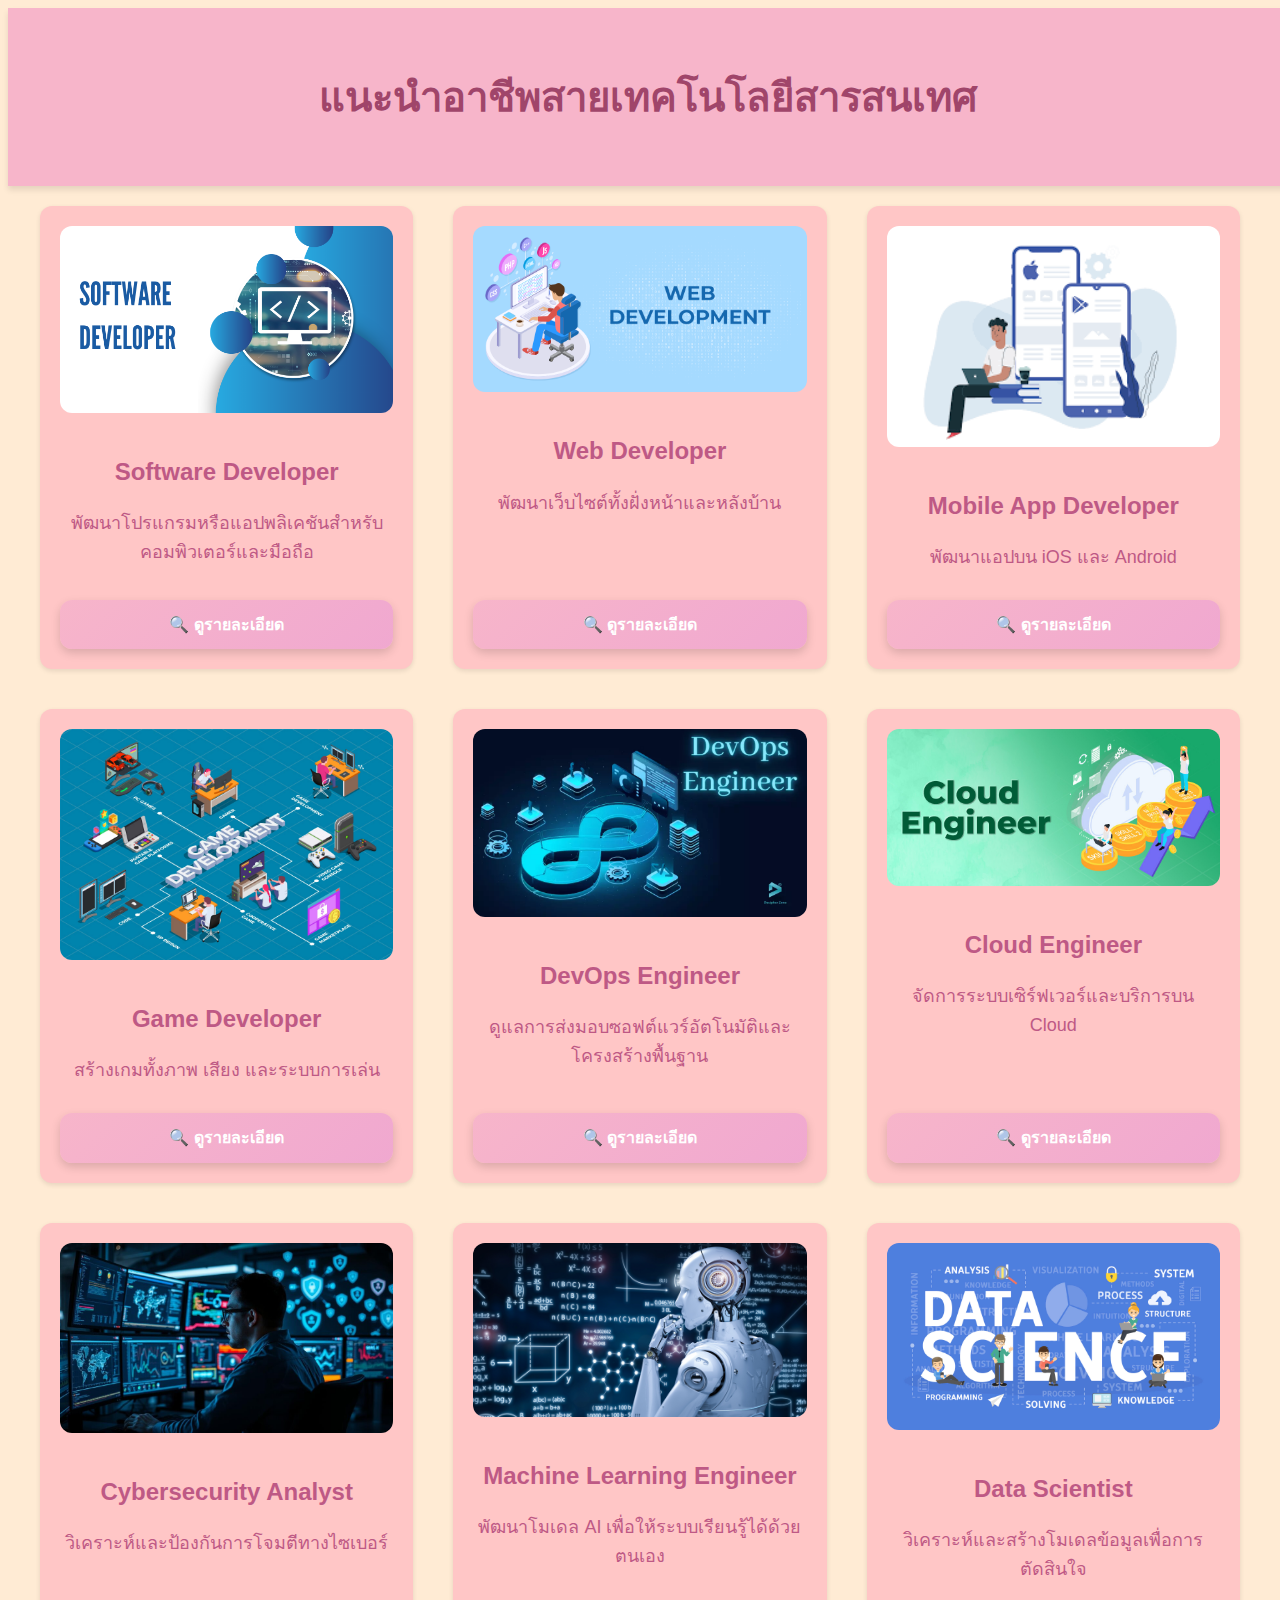
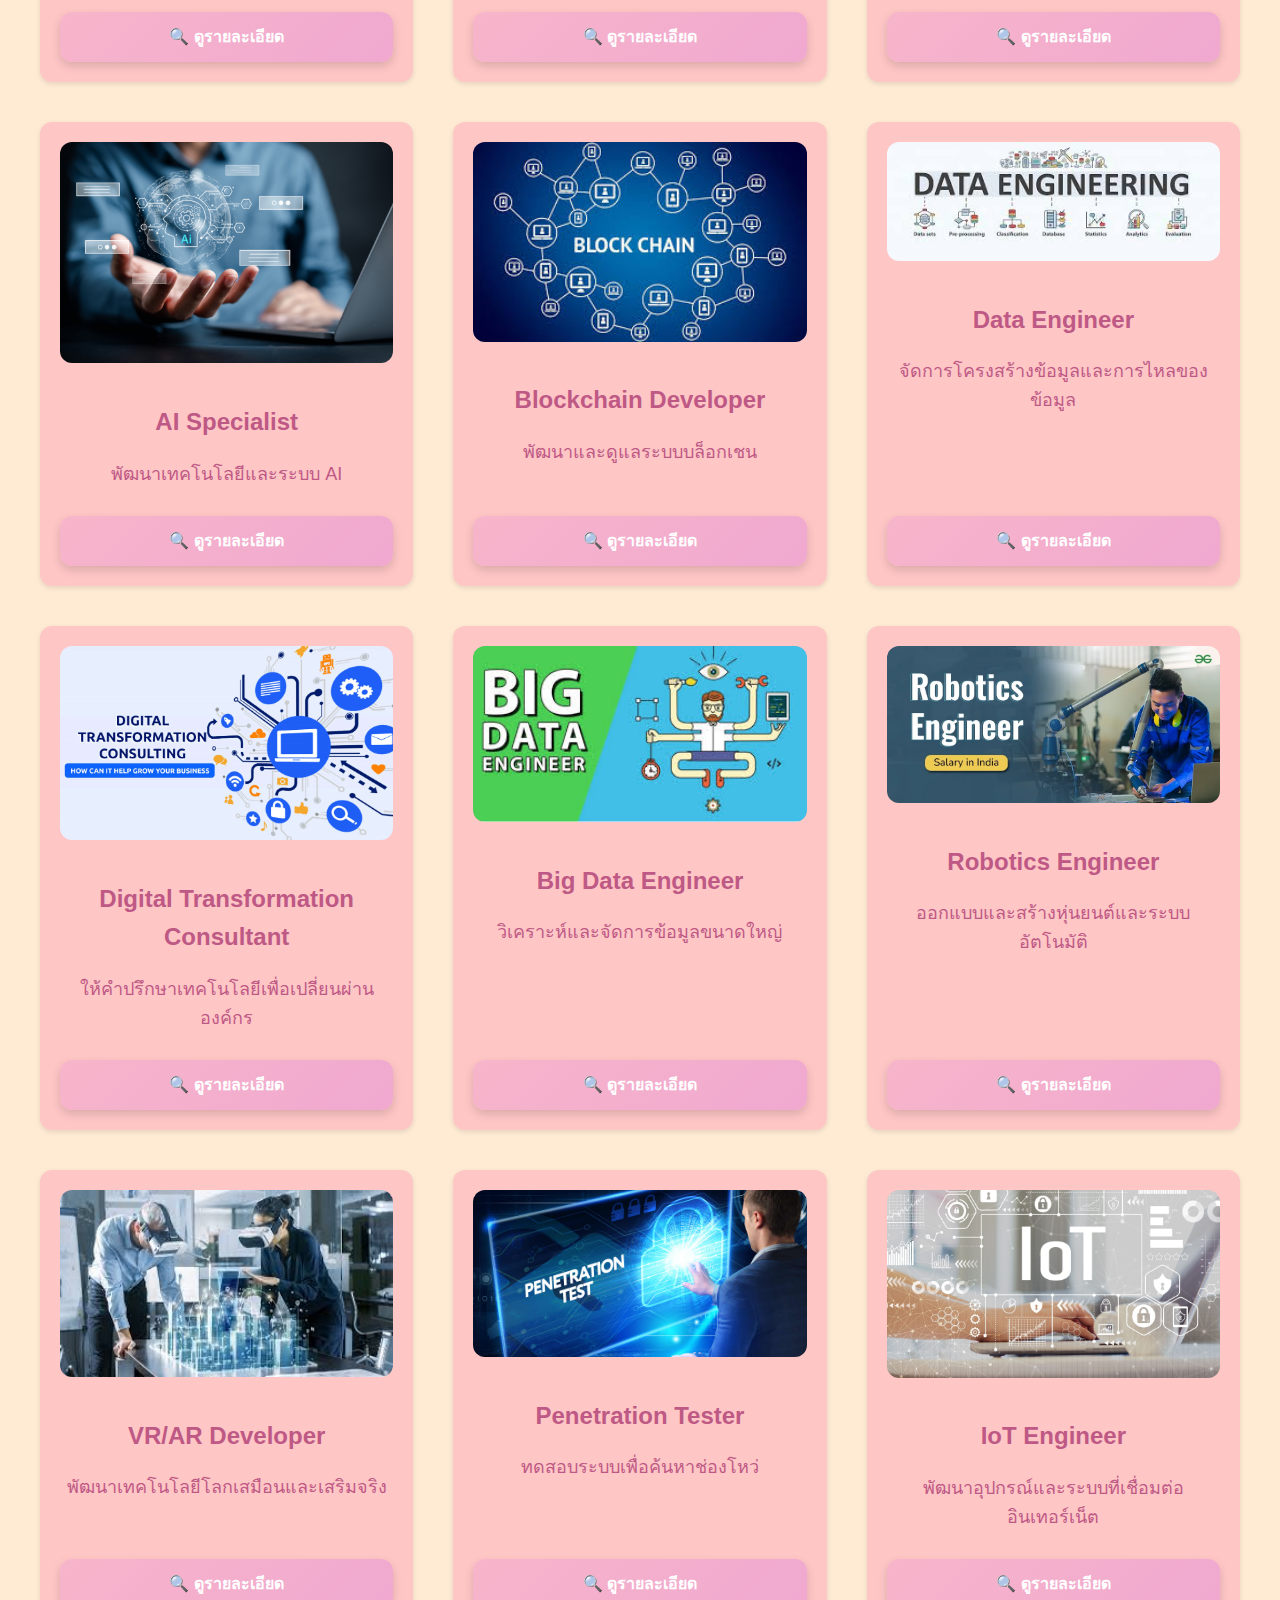
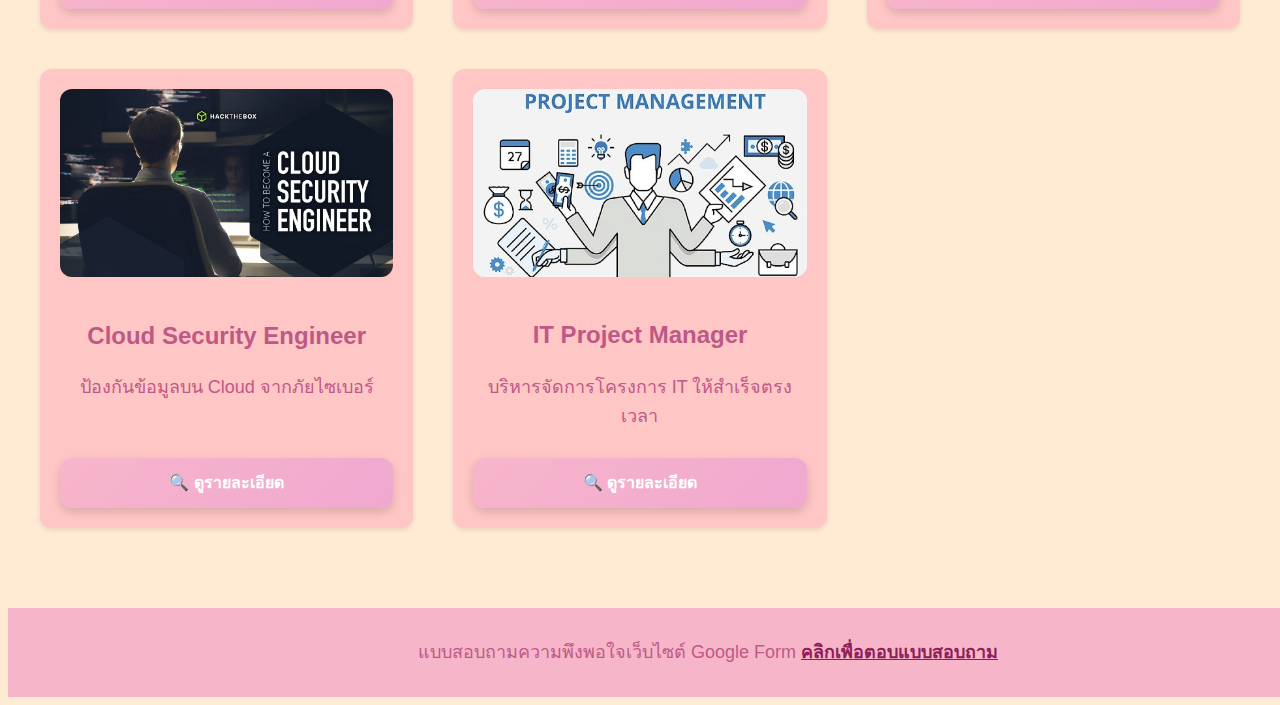
<file: index.html>
<!DOCTYPE html> 
<html lang="th"> 
<head> 
  <meta charset="UTF-8">   
  <title>แนะนำอาชีพสายไอที</title>   
  <link rel="stylesheet" href="css/style.css">   
</head> 
<body>  
  <header class="main-header">
    <h1>แนะนำอาชีพสายเทคโนโลยีสารสนเทศ</h1>
  </header>

  <div id="career-list"></div>  
  <script src="js/careers.js"></script>  
  
  <script> 
    const listDiv = document.getElementById('career-list');
    let htmlContent = '';

    careers.forEach(career => { 
      htmlContent += `
        <div class="career-card">
          <div class="career-content">
            <img src="${career.image}" alt="${career.name}" class="career-img">
            <h2>${career.name}</h2>
            <p>${career.description}</p>
          </div>
          <a href="career-detail.html?id=${career.id}" class="detail-button">🔍 ดูรายละเอียด</a>
        </div>
      `;
    });

    listDiv.innerHTML = htmlContent; 
  </script>

  <footer class="main-footer">
    <p>แบบสอบถามความพึงพอใจเว็บไซต์ Google Form 
      <a href="https://docs.google.com/forms/d/e/1FAIpQLScYBG7vNxB0bvDSB1YM5e28NuLo_iQdgjZqcWWcAK8uNJ6aHw/viewform?usp=header" target="_blank">คลิกเพื่อตอบแบบสอบถาม</a>
    </p>
  
  </footer>
</body>
</html>
</file>
<file: css/style.css>
/* --- ส่วนโครงสร้างหลักของหน้า --- */
body {
  text-align: center;
  font-family: sans-serif;
  line-height: 1.6;
  background-color: #FFEBD4;
}

h2, p, a {
  color: #BE5985;
}

h2 {
  margin-bottom: 10px;
}

p {
  margin: 8px 0;
  font-size: 18px
}

/* --- Header --- */
.main-header {
  width: 100vw;
  margin: 0;
  padding: 30px 0;
  background-color: #f7b5ca;
  text-align: center;
  font-size: 20px;
  font-weight: bold;
  color: #a0456a;
  box-shadow: 0 4px 6px rgba(0, 0, 0, 0.1);
}

/* --- Footer --- */
.main-footer {
  background-color: #f7b5ca;
  width: 100vw;
  color: white;
  padding: 30px 60px;
  text-align: center;
  font-size: 1.2em;
  position: relative;
  z-index: 0;
}

.main-footer p {
  margin: 0;
}

.main-footer a {
  color: #8e1e59;
  text-decoration: underline;
  transition: 0.3s;
}

.main-footer a:hover {
  color: #ffffff;
  background-color: #d86da3;
  padding: 4px 8px;
  border-radius: 6px;
  text-decoration: none;
}

/* --- ปุ่มทั่วไป --- */
.detail-button, .back-button {
  background: linear-gradient(135deg, #f7b5ca, #f0a8d0);
  color: #fff;
  padding: 12px 24px;
  border: none;
  border-radius: 12px;
  font-weight: bold;
  cursor: pointer;
  box-shadow: 0 4px 10px rgba(0, 0, 0, 0.15);
  transition: all 0.3s ease;
  display: inline-block;
  text-decoration: none;
  font-size: 16px;
  margin-top: 20px;
  text-align: center;
}

.detail-button:hover, .back-button:hover {
  background: linear-gradient(135deg, #f0a8d0, #d97aaa);
  transform: translateY(-2px);
  box-shadow: 0 8px 20px rgba(0, 0, 0, 0.25);
  color: #ffffff;
}

/* --- ปุ่มใน footer (แบบสอบถาม) --- */
.main-footer .survey-button {
  display: inline-block;
  margin-left: 10px;
  padding: 10px 18px;
  background-color: #fff;
  color: #d45aa6;
  border-radius: 20px;
  text-decoration: none;
  font-weight: bold;
  transition: all 0.3s ease;
  box-shadow: 0 2px 5px rgba(0, 0, 0, 0.2);
}

.main-footer .survey-button:hover {
  background-color: #ffd6eb;
  color: #a04080;
  transform: scale(1.05);
}

/* --- กล่องอาชีพ --- */
#career-list {
  display: grid;
  grid-template-columns: repeat(auto-fit, minmax(280px, 1fr));
  gap: 40px 40px;
  max-width: 1200px;
  margin: 0 auto 60px;
  padding: 20px;
}

.career-card {
  display: flex;
  flex-direction: column;
  justify-content: space-between;
  background-color: #ffc6c6;
  padding: 20px;
  border-radius: 12px;
  box-shadow: 0 2px 5px rgba(0,0,0,0.1);
  text-align: center;
}

.career-content {
  flex-grow: 1;
  display: flex;
  flex-direction: column;
  align-items: center;
}

.career-img {
  width: 100%;
  max-width: 600px; /* ปรับความกว้างสูงสุด */
  height: auto;     /* รักษาสัดส่วน */
  margin: 0 auto 20px;
  display: block;
  border-radius: 12px;
}

/* --- ลิงก์ทั่วไป --- */
a {
  text-align: center;
  font-weight: bold;
  text-decoration: none;
}

a:hover {
  text-decoration: underline;
}
</file>
